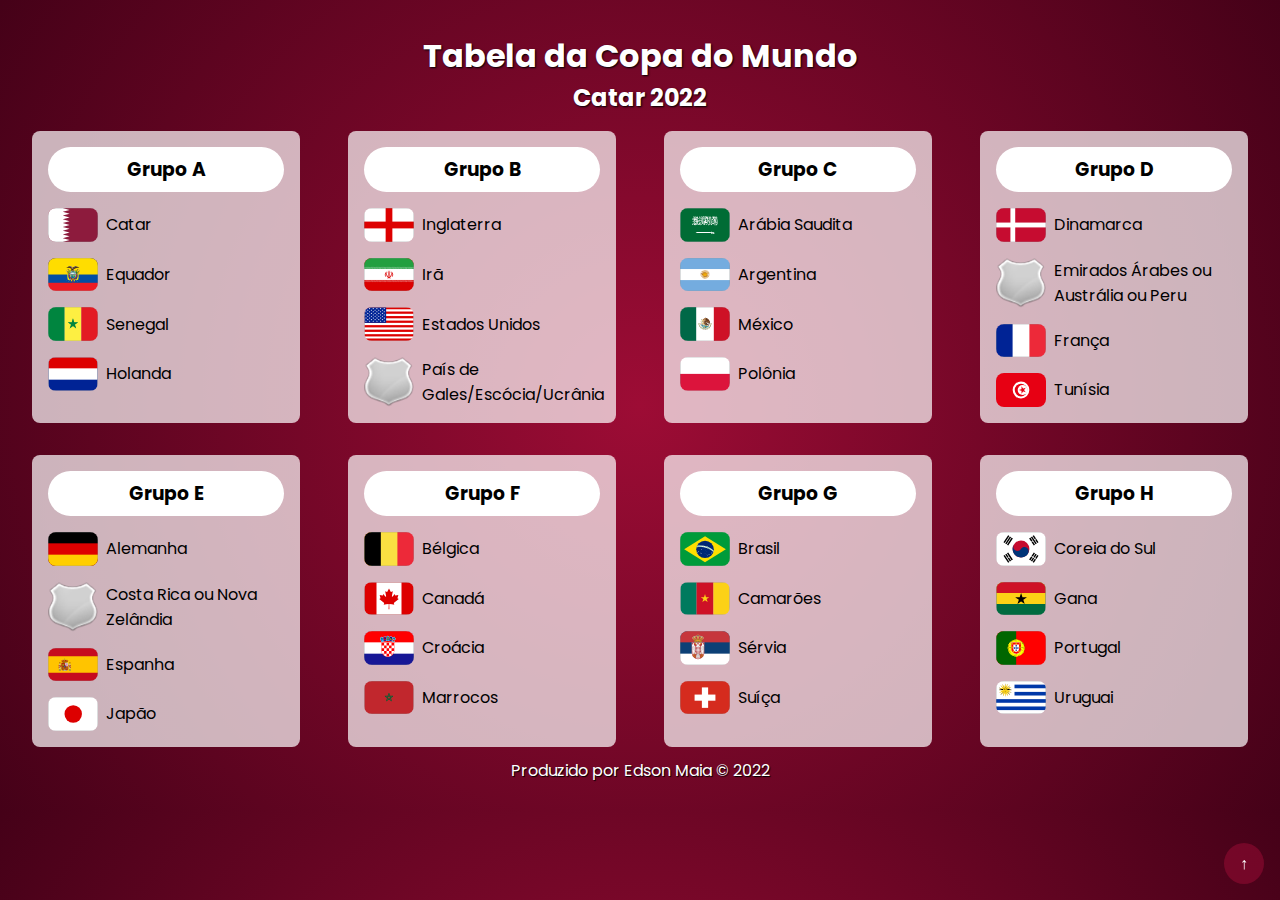
<file: index.html>
<!DOCTYPE html>
<html lang="pt-br">
<head>
    <meta charset="UTF-8">
    <meta http-equiv="X-UA-Compatible" content="IE=edge">
    <meta name="viewport" content="width=device-width, initial-scale=1.0">
    <link rel="icon" href="images/favicon.png" />
    <title>Tabela Copa do Mundo 2022</title>
    <link rel="stylesheet" href="css/style.css" />
</head>
<body>
    <span id="topo"></span>

    <main class="tela-principal">
    
        <header>
            <h1>Tabela da Copa do Mundo</h1>
            <h2>Catar 2022</h2>
        </header>

        <!-- preenchida pelo js  -->
        <section class="listas"></section>

        <!-- modelo de listaDoGrupo -->
        <div class="modelo">
            <section class="listaDoGrupo">
                <h3 class="tituloDoGrupo">Grupo</h3>
                <ol class="listaDeSelecoes">
                    <li><img class='bandeirap' src='../images/bandeiras/escudo_default.png' alt='bandeira' />
                        Nome da Seleção 1</li>
                    <li><img class='bandeirap' src='../images/bandeiras/escudo_default.png' alt='bandeira' />
                        Nome da Seleção 2</li>
                    <li><img class='bandeirap' src='../images/bandeiras/escudo_default.png' alt='bandeira' />
                        Nome da Seleção 3</li>
                    <li><img class='bandeirap' src='../images/bandeiras/escudo_default.png' alt='bandeira' />
                        Nome da Seleção 4</li>
                </ol>
            </section>
            <!-- /modelo de listaDeGrupos -->
        </div>

        <div class="inferiordireita">
            <a class="btn btn-topo" href="#topo">&UpArrow;</a>
        </div>

        <footer>
            <p>Produzido por Edson Maia &copy; 2022</p>
        </footer>

    </main>
<script src="js/index.js"></script>
</body>
</html>
</file>
<file: css/style.css>
@import url('https://fonts.googleapis.com/css2?family=Poppins:ital,wght@0,100;0,200;0,300;0,400;0,500;1,200;1,500&display=swap');

* {
    margin: 0;
    padding: 0;
    box-sizing: border-box;
    font-family: Poppins, sans-serif;
}

body {
    width: 100%;
    background: rgb(157,12,53);
    background: radial-gradient(circle, rgba(157,12,53,1) 0%, rgba(69,1,24,1) 100%);
}

h1, h2 {
    text-align: center;
    color: #fff;
    text-shadow: 1px 1px 2px #000;
}

h3 {
    text-align: center;
    background-color: #fff;
    padding: 0.5rem 1rem;
    border-radius: 1.5rem;
}

.tela-principal {
    padding: 2rem;
}

/* section */
.grupos, .listaDoGrupo {
    display: flex;
    flex-direction: column;

    background: rgba(255, 255, 255, 0.7);
    margin-top: 1rem;
    padding: 1rem;
    border-radius: 0.5rem;
}

.bandeirap {
    width: 50px;
    border-radius: 0.5rem;
    -webkit-user-drag: none;
    -moz-user-drag: none;
    -ms-user-drag: none;
    -o-user-drag: none;
}

ol {
    font-size: 1rem;
}

ol li {
    display: flex;
    align-items: center;
    gap: 0.5rem;
    margin: 1rem 0 0 0;
}

/* ol */
.listaGrupo {
    display: flex;
    flex-direction: column;
    justify-content: center;
}

footer {
    height: 1rem;
    color: #fff;
    text-shadow: 1px 1px 1px #000;
    margin-top: 1rem;
    display: flex;
    align-items: center;
    justify-content: center;
}

/* div de modelo para exibir cada grupo */
.modelo {
    display: none;
}

/* section .listas */
.listas {
    display: grid;
    grid-template-columns: repeat(auto-fit, minmax(250px, 1fr));
    column-gap: 3rem;
    row-gap: 1rem;
}

.inferiordireita {
    position: fixed;
    right: 0;
    bottom: 0;
}

.btn {
    padding: 0.5rem 1rem;
    border-radius: 50%;
    margin: 1rem;
    
    display: flex;
    align-items: center;
    justify-content: center;

    font-size: 1rem;
    text-align: center;
    background: rgba(255, 255, 288, 1);
    text-decoration: none;
    font-weight: bold;
    color: #000;
    transition: ease .3s;
}

.btn-topo {
    background: rgba(157, 12, 53, 0.5);
    color: #fff;
}

.btn-topo:hover {
    background: rgba(157, 12, 53, 1);
}
</file>
